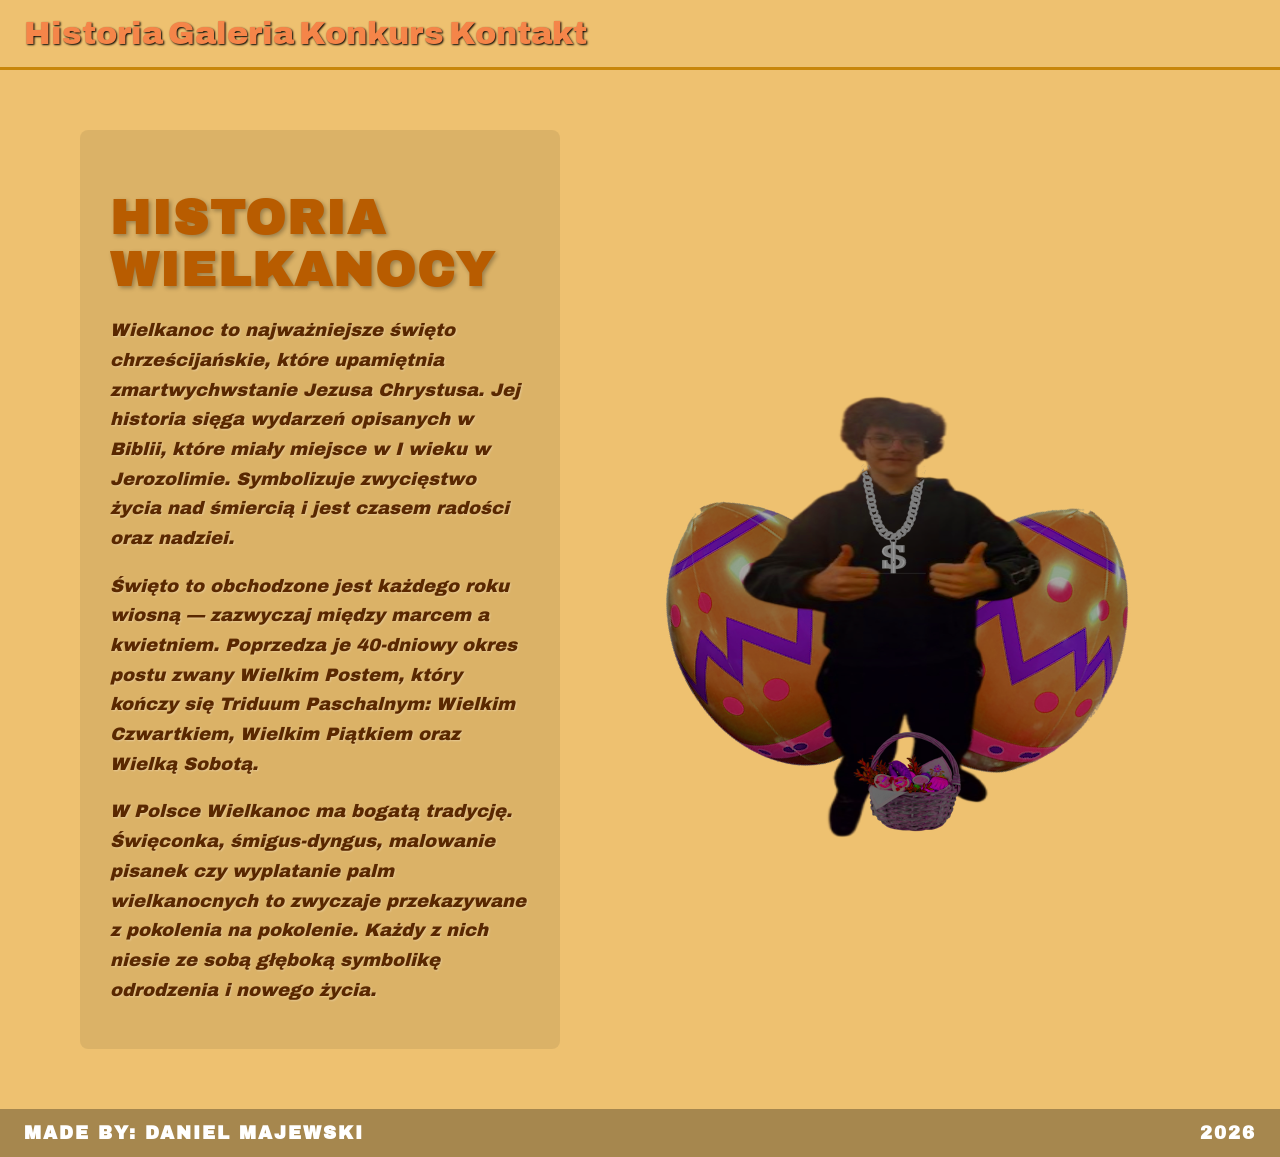
<file: index.html>
<!DOCTYPE html>
<html lang="pl">
<head>
    <meta charset="UTF-8">
    <meta name="viewport" content="width=device-width, initial-scale=1.0">
    <meta name="description" content="strona wielkanocna, drzewka emausowe">
    <meta name="keywords" content="drzewka, emausowe, wilkanoc, nielubimyfilipa">
    <meta name="author" content="Daniel Majewski">
    <title>Wielkanoc | Historia</title>
    <link href="IMG/favicon.png" rel="icon">
    <link href="https://fonts.googleapis.com/css2?family=Archivo+Black&display=swap" rel="stylesheet">
    <link href="styles.css" rel="stylesheet">
</head>
<body>
    <div id="navbar">
        <a href="index.html">Historia</a>
        <a href="galeria.html">Galeria</a>
        <a href="konkurs.html">Konkurs</a>
        <a href="kontakt.html">Kontakt</a>
    </div>

    <div id="main">
        <div class="text-hist box"> <h1>HISTORIA WIELKANOCY</h1>
            <p>
                Wielkanoc to najważniejsze święto chrześcijańskie, które upamiętnia
                zmartwychwstanie Jezusa Chrystusa. Jej historia sięga wydarzeń opisanych
                w Biblii, które miały miejsce w I wieku w Jerozolimie. Symbolizuje
                zwycięstwo życia nad śmiercią i jest czasem radości oraz nadziei.
            </p>
            <p>
                Święto to obchodzone jest każdego roku wiosną — zazwyczaj między marcem
                a kwietniem. Poprzedza je 40-dniowy okres postu zwany Wielkim Postem,
                który kończy się Triduum Paschalnym: Wielkim Czwartkiem, Wielkim Piątkiem
                oraz Wielką Sobotą.
            </p>
            <p>
                W Polsce Wielkanoc ma bogatą tradycję. Święconka, śmigus-dyngus, malowanie
                pisanek czy wyplatanie palm wielkanocnych to zwyczaje przekazywane
                z pokolenia na pokolenie. Każdy z nich niesie ze sobą głęboką symbolikę
                odrodzenia i nowego życia.
            </p>
        </div>
        <div class="antoni">
            <img src="IMG/logo.png" alt="Wielkanoc">
        </div>
    </div>

    <div id="footer">
        <span>MADE BY: DANIEL MAJEWSKI</span>
        <span>2026</span>
    </div>
</body>
</html>
</file>
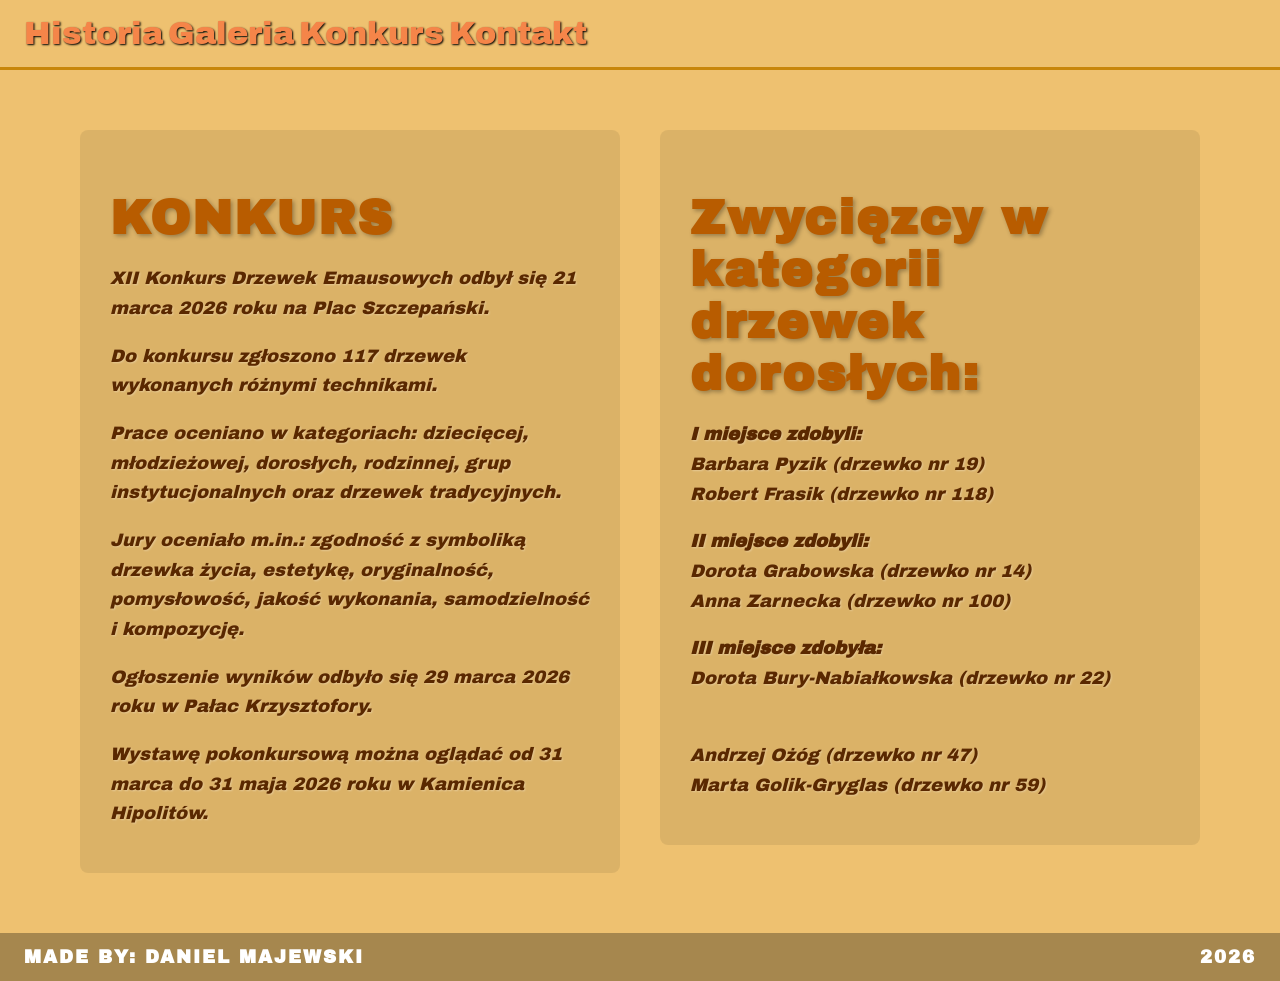
<file: konkurs.html>
<!DOCTYPE html>
<html lang="pl">
  <head>
    <meta charset="UTF-8">
    <meta name="viewport" content="width=device-width, initial-scale=1.0">
    <meta name="description" content="strona wielkanocna, drzewka emausowe">
    <meta name="keywords" content="drzewka, emausowe, wilkanoc, nielubimyfilipa">
    <meta name="author" content="Daniel Majewski">
    <title>Wielkanoc | Konkurs</title>
    <link href="IMG/favicon.png" rel="icon">
    <link href="https://fonts.googleapis.com/css2?family=Archivo+Black&display=swap" rel="stylesheet">
    <link href="styles.css" rel="stylesheet">
  </head>
  <body>
    <div id="navbar">
      <a href="index.html">Historia</a>
      <a href="galeria.html">Galeria</a>
      <a href="konkurs.html">Konkurs</a>
      <a href="kontakt.html">Kontakt</a>
    </div>
    <div id="main-konkurs">
      <div class="box">
        <h1>KONKURS</h1>
        <p>XII Konkurs Drzewek Emausowych odbył się 21 marca 2026 roku na Plac Szczepański.</p>
        <p>Do konkursu zgłoszono 117 drzewek wykonanych różnymi technikami.</p>
        <p>Prace oceniano w kategoriach: dziecięcej, młodzieżowej, dorosłych, rodzinnej, grup instytucjonalnych oraz drzewek tradycyjnych.</p>
        <p>Jury oceniało m.in.: zgodność z symboliką drzewka życia, estetykę, oryginalność, pomysłowość, jakość wykonania, samodzielność i kompozycję.</p>
        <p>Ogłoszenie wyników odbyło się 29 marca 2026 roku w Pałac Krzysztofory.</p>
        <p>Wystawę pokonkursową można oglądać od 31 marca do 31 maja 2026 roku w Kamienica Hipolitów.</p>
      </div>
      <div class="box">
        <h1>Zwycięzcy w kategorii drzewek dorosłych:</h1>
        <p>
          <strong>I miejsce zdobyli:</strong>
          <br> Barbara Pyzik (drzewko nr 19) <br> Robert Frasik (drzewko nr 118)
        </p>
        <p>
          <strong>II miejsce zdobyli:</strong>
          <br> Dorota Grabowska (drzewko nr 14) <br> Anna Zarnecka (drzewko nr 100)
        </p>
        <p>
          <strong>III miejsce zdobyła:</strong>
          <br> Dorota Bury-Nabiałkowska (drzewko nr 22)
        </p>
        <p>
          <br> Andrzej Ożóg (drzewko nr 47) <br> Marta Golik-Gryglas (drzewko nr 59)
        </p>
      </div>
    </div>
    <div id="footer">
      <span>MADE BY: DANIEL MAJEWSKI</span>
      <span>2026</span>
    </div>
  </body>
</html>
</file>
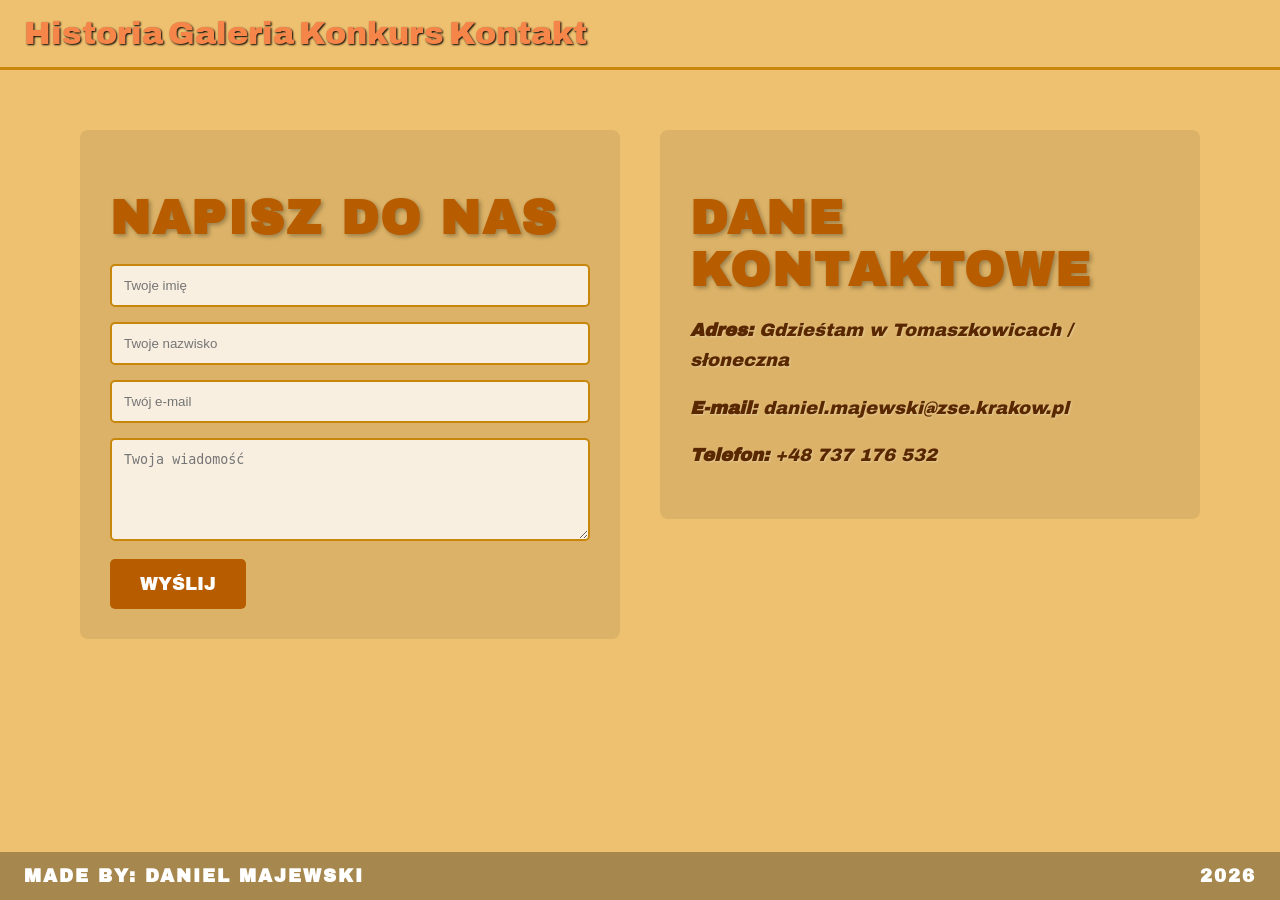
<file: kontakt.html>
<!DOCTYPE html>
<html lang="pl">
<head>
    <meta charset="UTF-8">
    <meta name="viewport" content="width=device-width, initial-scale=1.0">
    <title>Wielkanoc | Kontakt</title>
    <link href="IMG/favicon.png" rel="icon">
    <link href="https://fonts.googleapis.com/css2?family=Archivo+Black&display=swap" rel="stylesheet">
    <link href="styles.css" rel="stylesheet">
</head>
<body>
    <div id="navbar">
        <a href="index.html">Historia</a>
        <a href="galeria.html">Galeria</a>
        <a href="konkurs.html">Konkurs</a>
        <a href="kontakt.html">Kontakt</a>
    </div>

    <div id="main-konkurs">
        <div class="box">
            <h1>NAPISZ DO NAS</h1>
            <form action="#">
                <input type="text" placeholder="Twoje imię" class="kontakt-input" required>
                <input type="text" placeholder="Twoje nazwisko" class="kontakt-input" required>
                <input type="email" placeholder="Twój e-mail" class="kontakt-input" required>
                <textarea placeholder="Twoja wiadomość" class="kontakt-input" rows="5" required></textarea>
                <button type="submit" class="kontakt-button">WYŚLIJ</button>
            </form>
        </div>
        <div class="box">
            <h1>DANE KONTAKTOWE</h1>
            <p><strong>Adres:</strong> Gdzieśtam w Tomaszkowicach / słoneczna </p>
            <p><strong>E-mail:</strong> daniel.majewski@zse.krakow.pl</p>
            <p><strong>Telefon:</strong> +48 737 176 532</p>
            <p></p>
        </div>
    </div>

    <div id="footer">
        <span>MADE BY: DANIEL MAJEWSKI</span>
        <span>2026</span>
    </div>
</body>
</html>
</file>
<file: styles.css>
body {
    background-color: #eec170;
    font-family: "Archivo Black", sans-serif;
    margin: 0;
    padding: 0;
    min-height: 100vh;
    display: flex;
    flex-direction: column;
}

a {
    color: #f58549;
    text-decoration: none;
    text-shadow: 1px 1px 2px black;
    font-size: 200%;
}

#navbar {
    word-spacing: 150%;
    padding: 16px 24px;
    border-bottom: 3px solid #c8860a;
}

.box {
    background-color: rgba(0, 0, 0, 0.08);
    border-radius: 8px;
    padding: 30px;
}

#main, #main-konkurs, #main-gallery {
    display: flex;
    gap: 40px;
    padding: 60px 80px;
    flex: 1;
    align-items: flex-start;
}

#main { 
    align-items: center;
}
#main-gallery {
    flex-direction: column;
    align-items: center;
}

.text-hist, .box { 
    flex: 1; 
}

h1 {
    font-size: 48px;
    color: #b85c00;
    text-shadow: 2px 2px 4px rgba(0, 0, 0, 0.3);
    margin-bottom: 20px;
    letter-spacing: 2px;
}

p {
    font-size: 18px;
    font-style: italic;
    color: #5a2800;
    line-height: 1.65;
    text-shadow: 1px 1px 2px rgba(255, 255, 255, 0.3);
    margin-bottom: 14px;
}

.gallery-grid {
    display: flex;
    gap: 20px;
    width: 100%;
}

.gallery-grid img {
    width: 100%;
    height: 250px;
    object-fit: cover;
    border-radius: 8px;
    border: 3px solid #c8860a;
}

.kontakt-input {
    width: 100%;
    padding: 12px;
    margin-bottom: 15px;
    border: 2px solid #c8860a;
    border-radius: 5px;
    background: rgba(255, 255, 255, 0.8);
    box-sizing: border-box;
}

.kontakt-button {
    background-color: #b85c00;
    color: white;
    border: none;
    padding: 15px 30px;
    font-family: "Archivo Black", sans-serif;
    font-size: 18px;
    cursor: pointer;
    border-radius: 5px;
    transition: background 0.3s;
}

.kontakt-button:hover {
    background-color: #f58549;
}

#footer {
    background: rgba(0, 0, 0, 0.3);
    padding: 14px 24px;
    display: flex;
    justify-content: space-between;
    align-items: center;
    margin-top: auto;
}

#footer span {
    color: #fff;
    font-size: 18px;
    font-weight: 900;
    letter-spacing: 2px;
}

@media (max-width: 768px) {
    #main, #main-konkurs, #main-gallery { 
        flex-direction: column; 
        padding: 20px; 
    }
    .gallery-grid { 
        grid-template-columns: 1fr; 
    }
    h1 { font-size: 32px; }
    a { font-size: 130%; }
}
</file>
